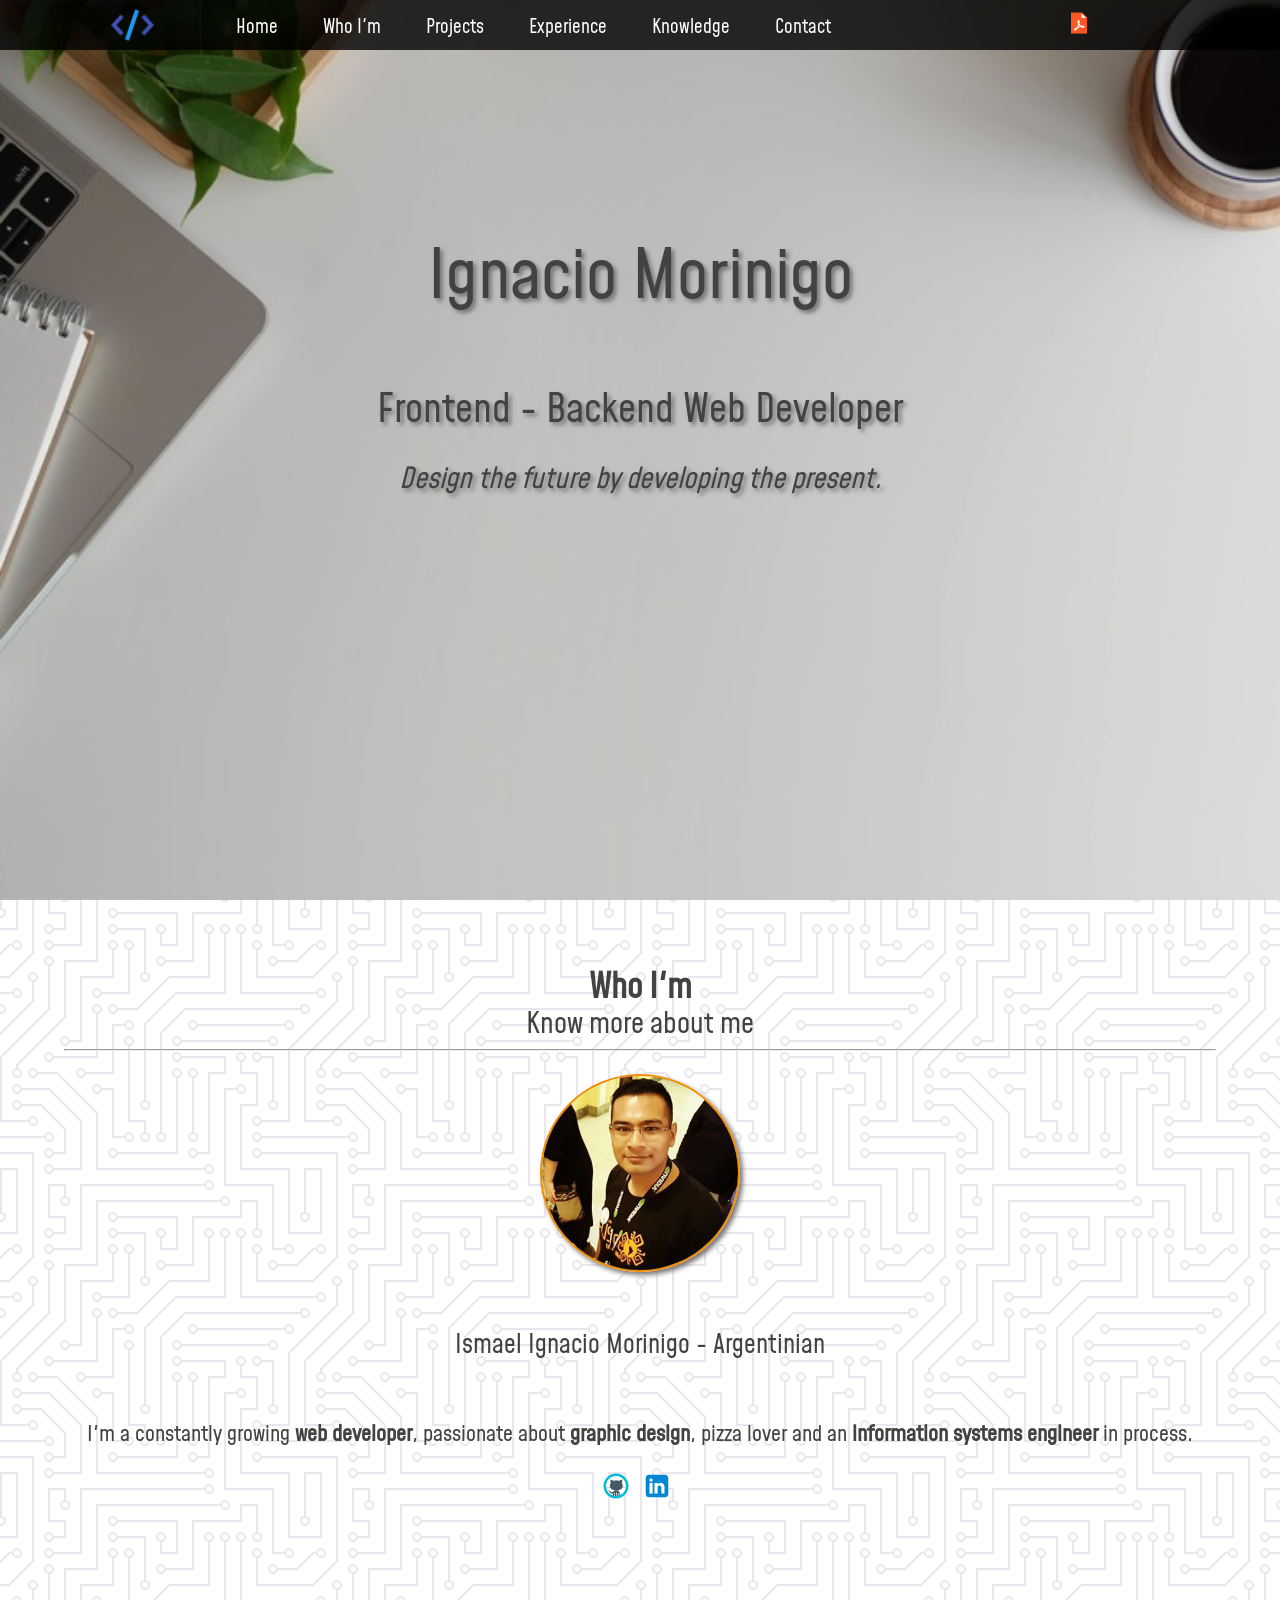
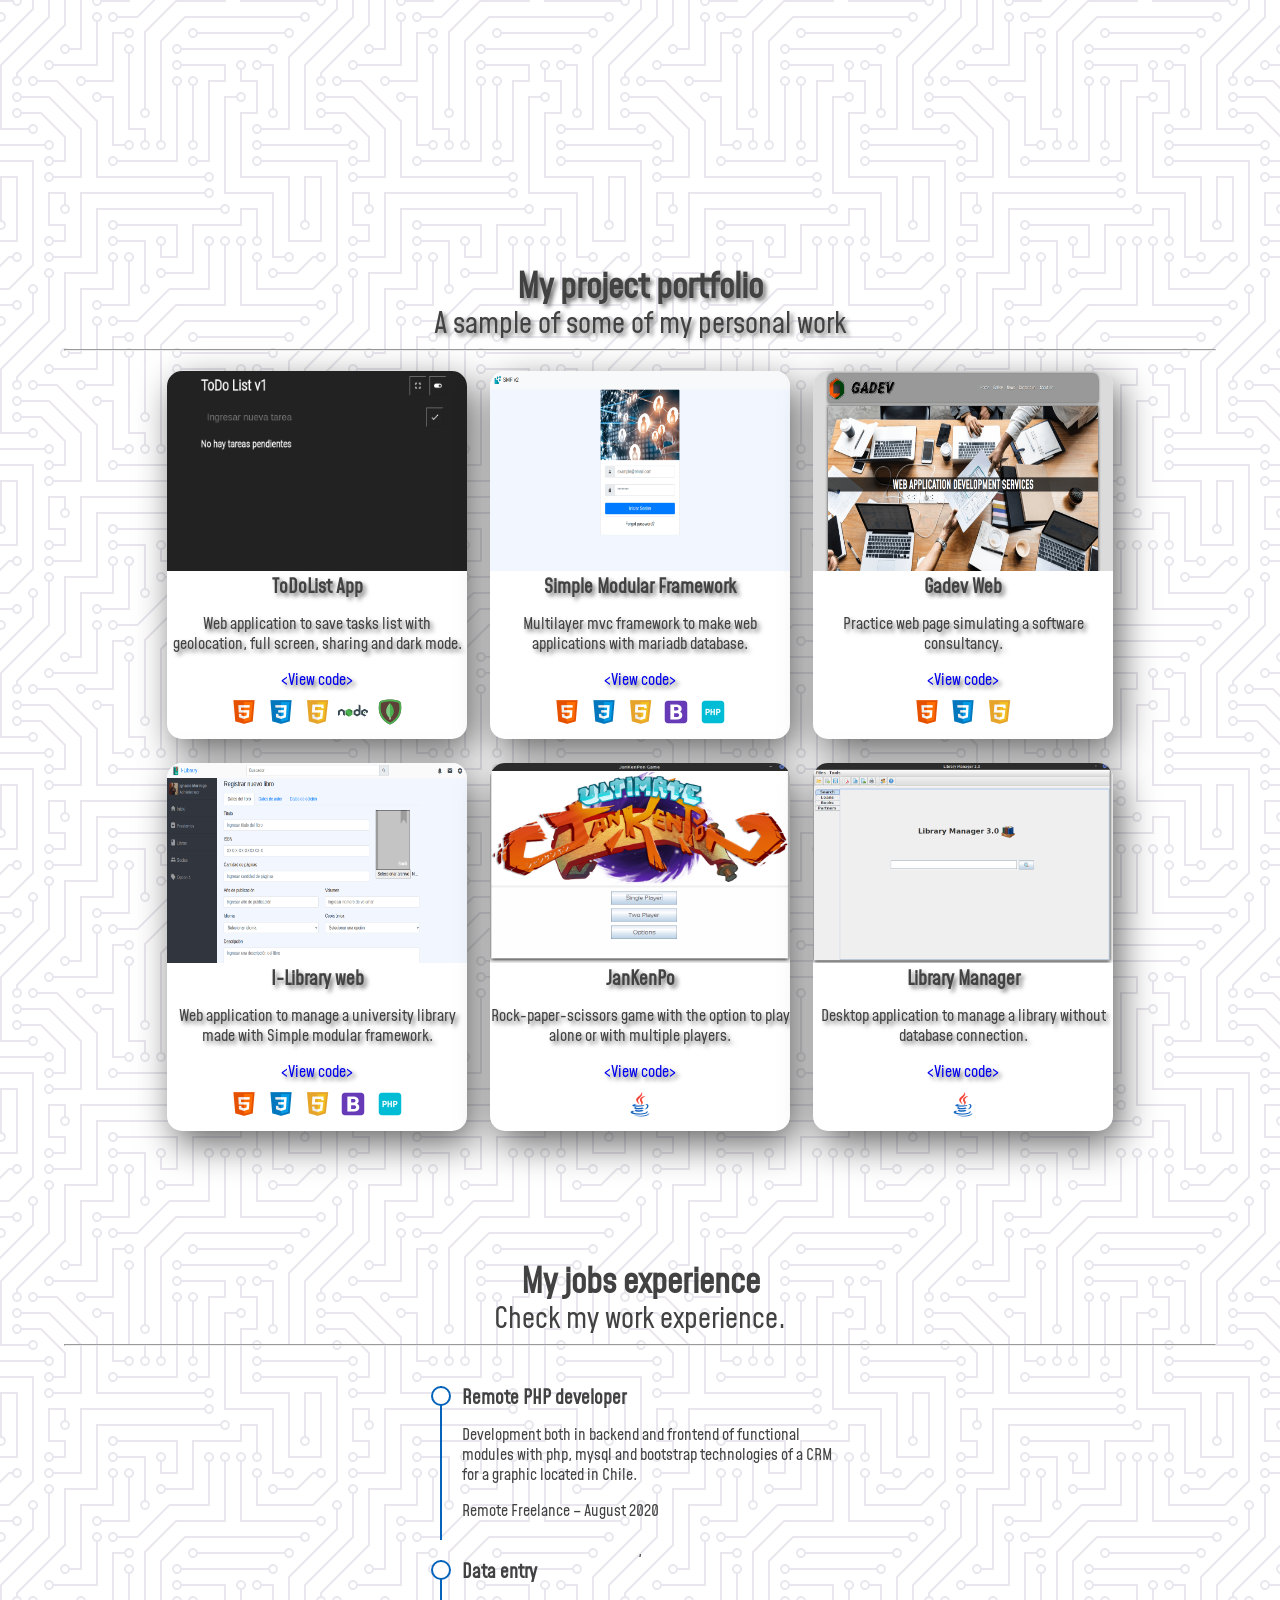
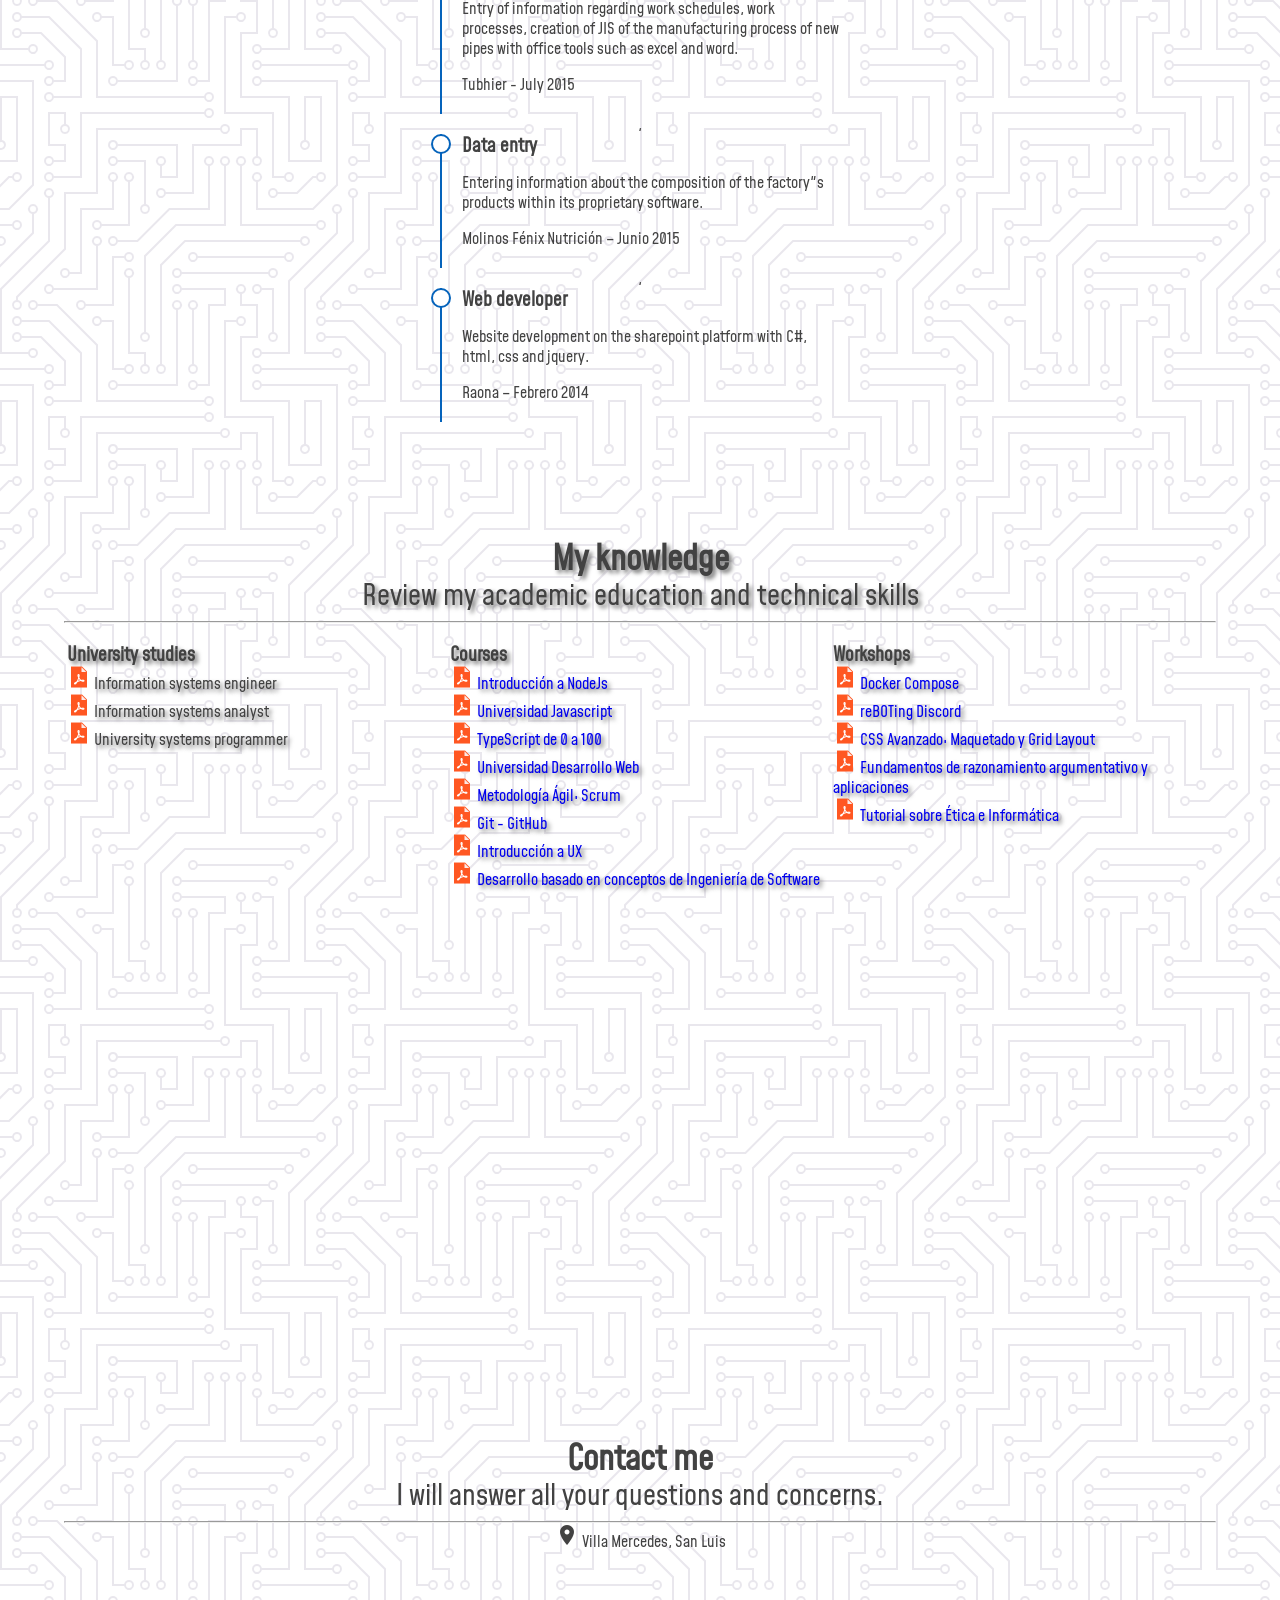
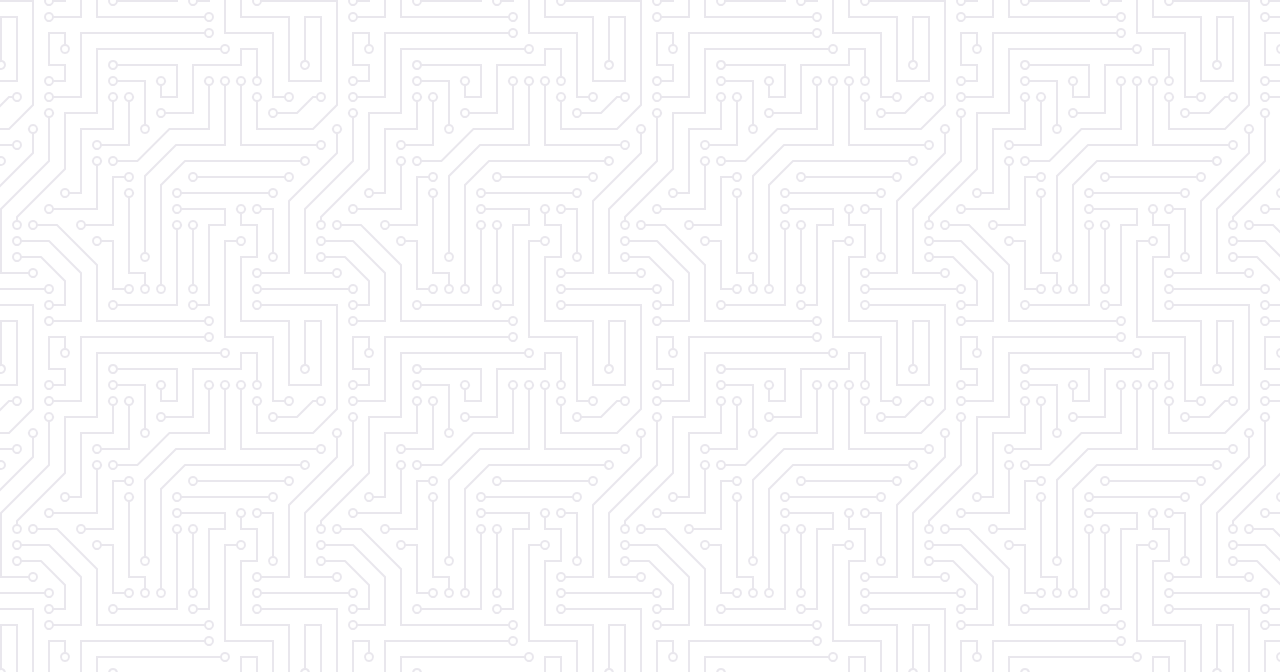
<file: index.html>
<!DOCTYPE html>
<html lang="en">
    <head>
        <meta charset="UTF-8">
        <meta http-equiv="X-UA-Compatible" content="IE=edge">
        <meta name="viewport" content="width=device-width, initial-scale=1.0">
        <link href="https://fonts.googleapis.com/icon?family=Material+Icons" rel="stylesheet">
        <link rel="stylesheet" href="./css/fonts.css">
        <link rel="stylesheet" href="./css/style.css">
        <link rel="stylesheet" href="./css/media-query.css">
        <link href="https://unpkg.com/aos@2.3.1/dist/aos.css" rel="stylesheet">
        <link rel="shortcut icon" href="./assets/icons/favicon.png" type="image/x-icon">
        <title>Ignacio Morinigo - Web</title>
    </head>
    <body>
        <header>
            <!--Nav menu-->
            <nav class="nav-main">
                <img src="./assets/img/brand.png" alt="logo" class="nav-brand">
                <ul class="nav-menu" id="nav-menu">
                    <li><a href="#home">Home</a></li>
                    <li><a href="#im">Who I'm</a></li>
                    <li><a href="#projects">Projects</a></li>
                    <li><a href="#experience">Experience</a></li>
                    <li><a href="#knowledge">Knowledge</a></li>
                    <li><a href="#contact">Contact</a></li>
                </ul>
                <div class="menu-bar" id="menu-bar">
                    <i class="material-icons">menu</i>
                </div>
                <!--Search-->
                <ul class="nav-search">
                    <li><a href="" target="_blank"><img src="./assets/icons/icons8-pdf-30.png" /></a></li>
                </ul>
            </nav>
        </header>
        <main class="container">
            <!--Home-->
            <section id="home" class="content">
                <div class="title-section">
                    <p id="my-name" data-aos="zoom-out-down" data-aos-duration="800">Ignacio Morinigo</p>
                    <p id="my-profesion" data-aos="zoom-out" data-aos-duration="800">Frontend - Backend Web Developer</p>
                    <p data-aos="zoom-out-up" data-aos-duration="800"><cite>Design the future by developing the present.</cite></p>
                </div> 
            </section>

            <!--Who im-->
            <section id="im" class="content">
                <article class="title-section">
                    <h1>Who I'm</h1>
                    <span>Know more about me</span>
                    <hr>
                </article>
                <article id="main-im"> 
                    <img src="./assets/img/profile.png" alt="profile" >
                    <div id="personal-data">
                        <p>Ismael Ignacio Morinigo - Argentinian</p>
                    </div> 
                    <div id="about-me"> 
                        <p>I'm a constantly growing <b>web developer</b>, passionate about <b>graphic design</b>, pizza lover and an <b>information systems engineer</b> in process.</p>
                    </div>
                </article>
                <footer id="footer-icons">
                    <a href="https://github.com/ignaciomorinigo" target="_blank"><img src="./assets/icons/icons8-github-30.png" alt="github"></a>
                    <a href="https://www.linkedin.com/in/ignaciomorinigo/" target="_blank"><img src="./assets/icons/icons8-linkedin-30.png" alt="linkedin"></a>
                </footer>
            </section>

            <!--Projects-->
            <section id="projects" class="content">
                <article class="title-section">
                    <h1>My project portfolio</h1>
                    <span>A sample of some of my personal work</span>
                    <hr>
                </article>
                <article id="cards-container"></article>
            </section>

            <!--Experience-->
            <section id="experience" class="content">
                <article class="title-section">
                    <h1>My jobs experience</h1>
                    <span>Check my work experience.</span> 
                    <hr>
                </article>
                <article class="experience-container"></article>                
            </section>

            <!--Knowledge-->
            <section id="knowledge" class="content">
                <article class="title-section">
                    <h1>My knowledge</h1>
                    <span>Review my academic education and technical skills</span>
                    <hr>
                </article> 
                <article class="knowledge-container">
                    <div class="knowledge-item">
                        <h3>University studies</h3>
                        <div class="education">
                            <img src="assets/icons/icons8-pdf-30.png" alt="certificate of completion"> 
                            <label for="">Information systems engineer</label> 
                        </div>  
                        <div class="education">
                            <img src="assets/icons/icons8-pdf-30.png" alt="certificate of completion">
                            <label for="">Information systems analyst</label> 
                        </div>
                        <div class="education">
                            <img src="assets/icons/icons8-pdf-30.png" alt="certificate of completion">
                            <label for="">University systems programmer</label> 
                        </div>  
                    </div>
                    <div class="knowledge-item">
                        <h3>Courses</h3>
                        <div class="education">
                            <a href="https://drive.google.com/file/d/1BToZxZ1YkMUDSboGwI5xLBjyifiDcrNq/view?usp=sharing" target="_blank">
                                <img src="assets/icons/icons8-pdf-30.png" alt="certificate of completion">
                                <label for="">Introducción a NodeJs</label> 
                            </a>
                        </div>
                        <div class="education">
                            <a href="https://drive.google.com/file/d/1-_fwp-f4eUIxi4uctdsFD5Ig7OHoyuhp/view?usp=sharing" target="_blank">
                                <img src="assets/icons/icons8-pdf-30.png" alt="certificate of completion">
                                <label for="">Universidad Javascript</label> 
                            </a>
                        </div>
                        <div class="education">
                            <a href="https://drive.google.com/file/d/1KffLSE40QJ44jfeUSQonL1MqQlvo9HUV/view?usp=sharing" target="_blank">
                                <img src="assets/icons/icons8-pdf-30.png" alt="certificate of completion">
                                <label for="">TypeScript de 0 a 100</label> 
                            </a>
                        </div>
                        <div class="education">
                            <a href="https://drive.google.com/file/d/155YVNhW0jKKhwHOrRAO_qsgbI-AEzQA1/view?usp=sharing" target="_blank">
                                <img src="assets/icons/icons8-pdf-30.png" alt="certificate of completion">
                                <label for="">Universidad Desarrollo Web</label> 
                            </a>
                        </div>
                        <div class="education">
                            <a href="https://drive.google.com/file/d/15zVXhhieovkjS6eN9ornD5Oy9JS9qx90/view?usp=sharing" target="_blank">
                                <img src="assets/icons/icons8-pdf-30.png" alt="certificate of completion">
                                <label for="">Metodología Ágil: Scrum</label> 
                            </a>
                        </div>
                        <div class="education">
                            <a href="https://drive.google.com/file/d/1tTlBUDjkzQ4ROlfqlTRHKFNh0ynxbmFa/view?usp=sharing" target="_blank">
                                <img src="assets/icons/icons8-pdf-30.png" alt="certificate of completion">
                                <label for="">Git - GitHub</label> 
                            </a>
                        </div>
                        <div class="education">
                            <a href="https://drive.google.com/file/d/1UIgditQrXoWQrNHbnhOgzAJVE6lXjfWD/view?usp=sharing" target="_blank">
                                <img src="assets/icons/icons8-pdf-30.png" alt="certificate of completion">
                                <label for="">Introducción a UX</label> 
                            </a>
                        </div>
                        <div class="education">
                            <a href="https://drive.google.com/file/d/18bHZXBXvbi4K3IKLCGv-BMtqcDfoEamO/view?usp=sharing" target="_blank">
                                <img src="assets/icons/icons8-pdf-30.png" alt="certificate of completion">
                                <label for="">Desarrollo basado en conceptos de Ingeniería de Software</label> 
                            </a>
                        </div>
                    </div>
                    <div class="knowledge-item">
                        <h3>Workshops</h3>
                        <div class="education">
                            <a href="https://drive.google.com/file/d/1LP1tl4tHhX7OGQ-oNuZHyLerEuCEgkm9/view?usp=sharing" target="_blank">
                                <img src="assets/icons/icons8-pdf-30.png" alt="certificate of completion">
                                <label for="">Docker Compose</label> 
                            </a>
                        </div>
                        <div class="education">
                            <a href="https://drive.google.com/file/d/1gZkZtOyLl_o4yYkXCdBx_uxmTnXKkX14/view?usp=sharing" target="_blank">
                                <img src="assets/icons/icons8-pdf-30.png" alt="certificate of completion">
                                <label for="">reBOTing Discord</label> 
                            </a>
                        </div>
                        <div class="education">
                            <a href="https://drive.google.com/file/d/1M8A55ST1-TIZlzwgMB2SwuilbXTJtF4z/view?usp=sharing" target="_blank">
                                <img src="assets/icons/icons8-pdf-30.png" alt="certificate of completion">
                                <label for="">CSS Avanzado: Maquetado y Grid Layout</label> 
                            </a>
                        </div>
                        <div class="education">
                            <a href="https://drive.google.com/file/d/13LbCQW3ut2mplignEIG3CncvgyvioyGT/view?usp=sharing" target="_blank">
                                <img src="assets/icons/icons8-pdf-30.png" alt="certificate of completion">
                                <label for="">Fundamentos de razonamiento argumentativo y aplicaciones</label> 
                            </a>
                        </div>
                        <div class="education">
                            <a href="https://drive.google.com/file/d/1zOXy-PX5XyeuZg-BSDvc7JT7Tk90iwhn/view?usp=sharing" target="_blank">
                                <img src="assets/icons/icons8-pdf-30.png" alt="certificate of completion">
                                <label for="">Tutorial sobre Ética e Informática</label> 
                            </a>
                        </div>
  
                </article>
            </section>

            <!--Contact-->
            <section id="contact" class="content">
                <article class="title-section">
                    <h1>Contact me</h1>
                    <span>I will answer all your questions and concerns.</span>
                    <hr>
                </article>
                <footer>
                    <ul> 
                        <li><span class="material-icons">room</span><span class="footer-li"> Villa Mercedes, San Luis</span></li>
                    </ul>
                </footer>
            </section>
        </main> 
        <script src="./js/app.js"></script>       
        <script src="https://unpkg.com/aos@2.3.1/dist/aos.js"></script>
        <script>AOS.init();</script>
    </body>
</html>
</file>
<file: css/fonts.css>
@font-face {
    font-family: 'Mohave';
    src: url('../assets/fonts/mohave/Mohave-Regular.eot');
    src: url('../assets/fonts/mohave/Mohave-Regular.eot');
    src: url('../assets/fonts/mohave/Mohave-Regular.eot?#iefix') format('embedded-opentype'),
         url('../assets/fonts/mohave/Mohave-Regular.woff2') format('woff2'),
         url('../assets/fonts/mohave/Mohave-Regular.woff') format('woff'),
         url('../assets/fonts/mohave/Mohave-Regular.ttf') format('truetype'),
         url('../assets/fonts/mohave/Mohave-Regular.svg#Mohave-Regular') format('svg');
    font-weight: normal;
    font-style: normal;
}
</file>
<file: css/style.css>
*{
    box-sizing: border-box;
    margin: 0;
    padding: 0;
}
/* Color palette*/
:root{
    --primary-color-light: #424242;
    --secundary-color-light: #9b9b9b;
    --tertiary-color-light: #ECECD4;
    --quaternary-color-ligth: #F49237;
    --quinary-color-ligth: #ECF7F7;

    --primary-color-dark: #000000;
    --secundary-color-dark: #9b9b9b;
    --tertiary-color-dark: #ECECD4;
    --quaternary-color-dark: #F49237;
    --quinary-color-dark: #FFFFFF;
}

body{
    background-color: var(--quintary-color-light);
    background-image: url("data:image/svg+xml,%3Csvg xmlns='http://www.w3.org/2000/svg' viewBox='0 0 304 304' width='304' height='304'%3E%3Cpath fill='%239C92AC' fill-opacity='0.22' d='M44.1 224a5 5 0 1 1 0 2H0v-2h44.1zm160 48a5 5 0 1 1 0 2H82v-2h122.1zm57.8-46a5 5 0 1 1 0-2H304v2h-42.1zm0 16a5 5 0 1 1 0-2H304v2h-42.1zm6.2-114a5 5 0 1 1 0 2h-86.2a5 5 0 1 1 0-2h86.2zm-256-48a5 5 0 1 1 0 2H0v-2h12.1zm185.8 34a5 5 0 1 1 0-2h86.2a5 5 0 1 1 0 2h-86.2zM258 12.1a5 5 0 1 1-2 0V0h2v12.1zm-64 208a5 5 0 1 1-2 0v-54.2a5 5 0 1 1 2 0v54.2zm48-198.2V80h62v2h-64V21.9a5 5 0 1 1 2 0zm16 16V64h46v2h-48V37.9a5 5 0 1 1 2 0zm-128 96V208h16v12.1a5 5 0 1 1-2 0V210h-16v-76.1a5 5 0 1 1 2 0zm-5.9-21.9a5 5 0 1 1 0 2H114v48H85.9a5 5 0 1 1 0-2H112v-48h12.1zm-6.2 130a5 5 0 1 1 0-2H176v-74.1a5 5 0 1 1 2 0V242h-60.1zm-16-64a5 5 0 1 1 0-2H114v48h10.1a5 5 0 1 1 0 2H112v-48h-10.1zM66 284.1a5 5 0 1 1-2 0V274H50v30h-2v-32h18v12.1zM236.1 176a5 5 0 1 1 0 2H226v94h48v32h-2v-30h-48v-98h12.1zm25.8-30a5 5 0 1 1 0-2H274v44.1a5 5 0 1 1-2 0V146h-10.1zm-64 96a5 5 0 1 1 0-2H208v-80h16v-14h-42.1a5 5 0 1 1 0-2H226v18h-16v80h-12.1zm86.2-210a5 5 0 1 1 0 2H272V0h2v32h10.1zM98 101.9V146H53.9a5 5 0 1 1 0-2H96v-42.1a5 5 0 1 1 2 0zM53.9 34a5 5 0 1 1 0-2H80V0h2v34H53.9zm60.1 3.9V66H82v64H69.9a5 5 0 1 1 0-2H80V64h32V37.9a5 5 0 1 1 2 0zM101.9 82a5 5 0 1 1 0-2H128V37.9a5 5 0 1 1 2 0V82h-28.1zm16-64a5 5 0 1 1 0-2H146v44.1a5 5 0 1 1-2 0V18h-26.1zm102.2 270a5 5 0 1 1 0 2H98v14h-2v-16h124.1zM242 149.9V160h16v34h-16v62h48v48h-2v-46h-48v-66h16v-30h-16v-12.1a5 5 0 1 1 2 0zM53.9 18a5 5 0 1 1 0-2H64V2H48V0h18v18H53.9zm112 32a5 5 0 1 1 0-2H192V0h50v2h-48v48h-28.1zm-48-48a5 5 0 0 1-9.8-2h2.07a3 3 0 1 0 5.66 0H178v34h-18V21.9a5 5 0 1 1 2 0V32h14V2h-58.1zm0 96a5 5 0 1 1 0-2H137l32-32h39V21.9a5 5 0 1 1 2 0V66h-40.17l-32 32H117.9zm28.1 90.1a5 5 0 1 1-2 0v-76.51L175.59 80H224V21.9a5 5 0 1 1 2 0V82h-49.59L146 112.41v75.69zm16 32a5 5 0 1 1-2 0v-99.51L184.59 96H300.1a5 5 0 0 1 3.9-3.9v2.07a3 3 0 0 0 0 5.66v2.07a5 5 0 0 1-3.9-3.9H185.41L162 121.41v98.69zm-144-64a5 5 0 1 1-2 0v-3.51l48-48V48h32V0h2v50H66v55.41l-48 48v2.69zM50 53.9v43.51l-48 48V208h26.1a5 5 0 1 1 0 2H0v-65.41l48-48V53.9a5 5 0 1 1 2 0zm-16 16V89.41l-34 34v-2.82l32-32V69.9a5 5 0 1 1 2 0zM12.1 32a5 5 0 1 1 0 2H9.41L0 43.41V40.6L8.59 32h3.51zm265.8 18a5 5 0 1 1 0-2h18.69l7.41-7.41v2.82L297.41 50H277.9zm-16 160a5 5 0 1 1 0-2H288v-71.41l16-16v2.82l-14 14V210h-28.1zm-208 32a5 5 0 1 1 0-2H64v-22.59L40.59 194H21.9a5 5 0 1 1 0-2H41.41L66 216.59V242H53.9zm150.2 14a5 5 0 1 1 0 2H96v-56.6L56.6 162H37.9a5 5 0 1 1 0-2h19.5L98 200.6V256h106.1zm-150.2 2a5 5 0 1 1 0-2H80v-46.59L48.59 178H21.9a5 5 0 1 1 0-2H49.41L82 208.59V258H53.9zM34 39.8v1.61L9.41 66H0v-2h8.59L32 40.59V0h2v39.8zM2 300.1a5 5 0 0 1 3.9 3.9H3.83A3 3 0 0 0 0 302.17V256h18v48h-2v-46H2v42.1zM34 241v63h-2v-62H0v-2h34v1zM17 18H0v-2h16V0h2v18h-1zm273-2h14v2h-16V0h2v16zm-32 273v15h-2v-14h-14v14h-2v-16h18v1zM0 92.1A5.02 5.02 0 0 1 6 97a5 5 0 0 1-6 4.9v-2.07a3 3 0 1 0 0-5.66V92.1zM80 272h2v32h-2v-32zm37.9 32h-2.07a3 3 0 0 0-5.66 0h-2.07a5 5 0 0 1 9.8 0zM5.9 0A5.02 5.02 0 0 1 0 5.9V3.83A3 3 0 0 0 3.83 0H5.9zm294.2 0h2.07A3 3 0 0 0 304 3.83V5.9a5 5 0 0 1-3.9-5.9zm3.9 300.1v2.07a3 3 0 0 0-1.83 1.83h-2.07a5 5 0 0 1 3.9-3.9zM97 100a3 3 0 1 0 0-6 3 3 0 0 0 0 6zm0-16a3 3 0 1 0 0-6 3 3 0 0 0 0 6zm16 16a3 3 0 1 0 0-6 3 3 0 0 0 0 6zm16 16a3 3 0 1 0 0-6 3 3 0 0 0 0 6zm0 16a3 3 0 1 0 0-6 3 3 0 0 0 0 6zm-48 32a3 3 0 1 0 0-6 3 3 0 0 0 0 6zm16 16a3 3 0 1 0 0-6 3 3 0 0 0 0 6zm32 48a3 3 0 1 0 0-6 3 3 0 0 0 0 6zm-16 16a3 3 0 1 0 0-6 3 3 0 0 0 0 6zm32-16a3 3 0 1 0 0-6 3 3 0 0 0 0 6zm0-32a3 3 0 1 0 0-6 3 3 0 0 0 0 6zm16 32a3 3 0 1 0 0-6 3 3 0 0 0 0 6zm32 16a3 3 0 1 0 0-6 3 3 0 0 0 0 6zm0-16a3 3 0 1 0 0-6 3 3 0 0 0 0 6zm-16-64a3 3 0 1 0 0-6 3 3 0 0 0 0 6zm16 0a3 3 0 1 0 0-6 3 3 0 0 0 0 6zm16 96a3 3 0 1 0 0-6 3 3 0 0 0 0 6zm0 16a3 3 0 1 0 0-6 3 3 0 0 0 0 6zm16 16a3 3 0 1 0 0-6 3 3 0 0 0 0 6zm16-144a3 3 0 1 0 0-6 3 3 0 0 0 0 6zm0 32a3 3 0 1 0 0-6 3 3 0 0 0 0 6zm16-32a3 3 0 1 0 0-6 3 3 0 0 0 0 6zm16-16a3 3 0 1 0 0-6 3 3 0 0 0 0 6zm-96 0a3 3 0 1 0 0-6 3 3 0 0 0 0 6zm0 16a3 3 0 1 0 0-6 3 3 0 0 0 0 6zm16-32a3 3 0 1 0 0-6 3 3 0 0 0 0 6zm96 0a3 3 0 1 0 0-6 3 3 0 0 0 0 6zm-16-64a3 3 0 1 0 0-6 3 3 0 0 0 0 6zm16-16a3 3 0 1 0 0-6 3 3 0 0 0 0 6zm-32 0a3 3 0 1 0 0-6 3 3 0 0 0 0 6zm0-16a3 3 0 1 0 0-6 3 3 0 0 0 0 6zm-16 0a3 3 0 1 0 0-6 3 3 0 0 0 0 6zm-16 0a3 3 0 1 0 0-6 3 3 0 0 0 0 6zm-16 0a3 3 0 1 0 0-6 3 3 0 0 0 0 6zM49 36a3 3 0 1 0 0-6 3 3 0 0 0 0 6zm-32 0a3 3 0 1 0 0-6 3 3 0 0 0 0 6zm32 16a3 3 0 1 0 0-6 3 3 0 0 0 0 6zM33 68a3 3 0 1 0 0-6 3 3 0 0 0 0 6zm16-48a3 3 0 1 0 0-6 3 3 0 0 0 0 6zm0 240a3 3 0 1 0 0-6 3 3 0 0 0 0 6zm16 32a3 3 0 1 0 0-6 3 3 0 0 0 0 6zm-16-64a3 3 0 1 0 0-6 3 3 0 0 0 0 6zm0 16a3 3 0 1 0 0-6 3 3 0 0 0 0 6zm-16-32a3 3 0 1 0 0-6 3 3 0 0 0 0 6zm80-176a3 3 0 1 0 0-6 3 3 0 0 0 0 6zm16 0a3 3 0 1 0 0-6 3 3 0 0 0 0 6zm-16-16a3 3 0 1 0 0-6 3 3 0 0 0 0 6zm32 48a3 3 0 1 0 0-6 3 3 0 0 0 0 6zm16-16a3 3 0 1 0 0-6 3 3 0 0 0 0 6zm0-32a3 3 0 1 0 0-6 3 3 0 0 0 0 6zm112 176a3 3 0 1 0 0-6 3 3 0 0 0 0 6zm-16 16a3 3 0 1 0 0-6 3 3 0 0 0 0 6zm0 16a3 3 0 1 0 0-6 3 3 0 0 0 0 6zm0 16a3 3 0 1 0 0-6 3 3 0 0 0 0 6zM17 180a3 3 0 1 0 0-6 3 3 0 0 0 0 6zm0 16a3 3 0 1 0 0-6 3 3 0 0 0 0 6zm0-32a3 3 0 1 0 0-6 3 3 0 0 0 0 6zm16 0a3 3 0 1 0 0-6 3 3 0 0 0 0 6zM17 84a3 3 0 1 0 0-6 3 3 0 0 0 0 6zm32 64a3 3 0 1 0 0-6 3 3 0 0 0 0 6zm16-16a3 3 0 1 0 0-6 3 3 0 0 0 0 6z'%3E%3C/path%3E%3C/svg%3E");
    color: var(--primary-color-light);
    font-family: 'Mohave';
    transition: 500ms; 
}
html{
    scroll-behavior: smooth;
}

ul{
    list-style-type: none;
}

a{
    text-decoration: none;
}
hr{
    color: var(--tertiary-color-light);
    margin-top: 10px;
}
.container{
    margin: auto;
    width: 100%;
}

/* Navigation */
.nav-main{
    background-color: rgba(0, 0, 0, .8);
    font-size: 1.2em;
    display: grid;
    grid-template-columns: repeat(12, 1fr);
    align-items: center;
    position:fixed;
    width: 100%;
    z-index: 999;
}

.nav-brand{
    height: 50px;
    grid-column: 2/3;
    width: 50px;
}
.nav-main .nav-menu{
    grid-column: 3/9;
    display: flex;
    justify-content: space-around;
}

.nav-main ul li{
    overflow: hidden;
}

.nav-main ul li a{
    color: var(--quinary-color-dark);
}

.nav-main ul li a:hover{
    color: var(--quaternary-color-dark);
    font-size: 1.3em;
    transition: 400ms;
}
.nav-main .nav-search{
    grid-column: 11/12;
}
.nav-main .menu-bar{
    display: none;
}

/* Content*/
.content{
    height: 100vh; 
    padding: 0 5%;
    overflow: hidden; 
}
.content:nth-child(odd){
    background-size: cover;
    max-width: 100%;
    background-attachment: fixed;
	background-repeat: no-repeat;
    overflow: hidden;
}
.title-section{
    color: var(--primary-color-light);
    font-size: 1.8em;
    text-align: center;
    margin-top: 65px ;
}

/* Home section */
#home{
    background-image: url(../assets/img/background.jpg);
    text-shadow: 3px 3px 4px #747474;
    text-align: center;
}
#home #my-name{
    font-size: 2.4em; 
    margin-top: 230px
}
#home #my-profesion{
    font-size: 1.4em; 
    margin: 15px 0 15px 0;
}
#home cite{
    font-size: 1em
}

/* Who im section */
#main-im{
    text-align: center;
}
#main-im img{
    border: 2px solid #f38b03;
    box-shadow: 3px 3px 5px #747474;;
    border-radius: 50%;  
    margin-top: 2%;
    width: 200px;
}

#main-im #personal-data{
    font-size: 1.6em;
    margin-top:15px;
    padding: 1%;
}

#main-im #about-me{
    font-size: 1.4em;  ;
}

#im #footer-icons{
    margin-top: 25px;
    text-align: center;
}

#im #footer-icons a{
    padding-right: 8px;
}

/* Projects section */
#projects{
    background-image: url(../assets/img/projects.jpeg);
    height: 100% ;
    text-shadow: 3px 3px 4px #747474;
    text-align: center;
    padding-bottom: 50px;
}
#projects .title-section{
    margin-bottom: 10px;
}
.card {
    background: white;
    border-radius: 15px;
    box-shadow: 7px 13px 37px rgba(0, 0, 0, .6);
    display: inline-block;
    margin: 10px;
    width: 300px;
}

.card img.card-background {
    width: 100%;
    height: 200px;
}

section {
    overflow: hidden;
    text-align: center;
}

section p {
    margin: 1em 0;
}

.card ul li {
    list-style: none;
    display: inline-block;
    margin: .5em .2em;
}
a.card-link{
    color: var(--primary-color-light);
    transition: all .3s ease-in-out;
}
a:hover .card-link{
    transform: scale(1.2) ;
}
a.card-link:visited{
    color: var(--primary-color-light);
}

/* Experience section */
#experience{
    height: 100%;
    padding-bottom: 50px;
}

.experience-item{
    border-left: 2px solid #0563bb;
    margin-top: -2px;
    margin: 0 auto;
    padding: 0 0 20px 20px;
    position: relative;
    text-align: initial;
    width: 400px;
}
.experience-item:nth-child(1){
    margin-top: 40px;
}

.experience-item::before{
    background: #fff;
    border: 2px solid #0563bb;
    border-radius: 50px;
    content: "";
    height: 16px;
    left: -11px;
    top: 0;
    position: absolute;
    width: 16px;
}
/* Knowledge section */
#knowledge{
    background-image: url(../assets/img/knowledge.jpeg);
    text-shadow: 3px 3px 4px #747474;
    text-align: center;
    ;
}
.knowledge-item{
    display: inline-block;;
    margin-top: 20px;
    
    height: 100%;
    text-align: initial;
    vertical-align: top;
    width: 380px;
}
/* Contact section */
</file>
<file: css/media-query.css>
@media only screen and (max-width:320px){}
@media only screen and (max-width:480px){}
@media only screen and (max-width:768px){}







@media only screen and (max-width:600px){

    .nav-main{
        position: relative;
    }

    .nav-main .shopping{
        display: none;
    }

    .nav-main .menu-bar{
        display: block;
        grid-column: 8/9;
        font-size: 2em;
        cursor: pointer;
    }

    .nav-main .nav-menu{
        position: absolute;
        width: 100%;
        height: 70vh;
        display: grid;
        align-items: center;
        background-color: #edcb54;
        margin-top: 38em;
        transform: translateX(170%);
        transition: all 1s;
    }

    .nav-main .menu-toggle{
        transform: translateX(70%);
    }

    .nav-main .nav-search{
        display: none;
    }

    /* Main */
    .hero .info-content{
        grid-column: 2/10;
        grid-row: 5 /8
    }
    .hero h1{
        font-size: 3.5em;
    }

    /* Footer*/
    footer .follow-me {
        display: none;
    }

    footer .social-network{
        text-align: center;
        
    }

}
</file>
